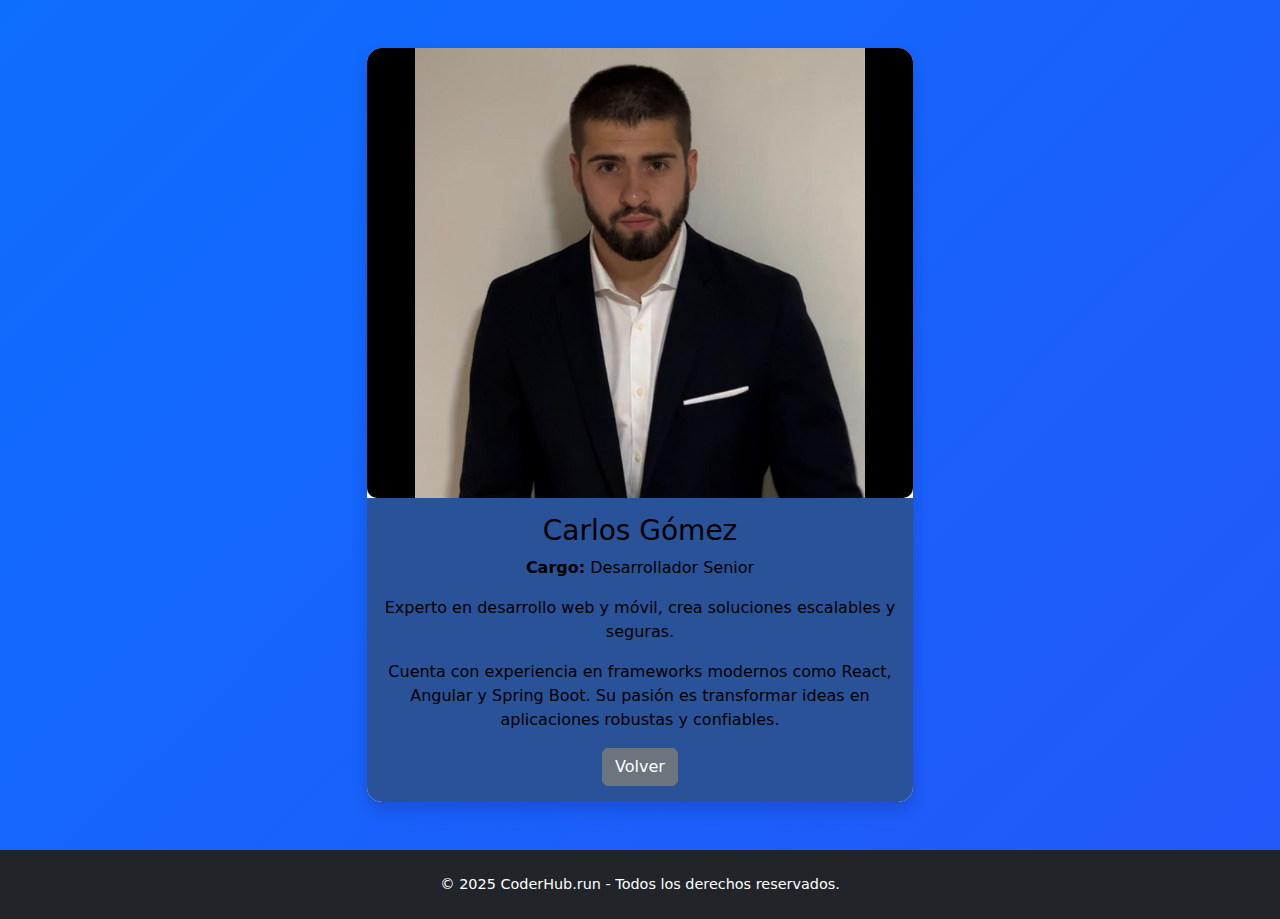
<file: carlos.html>
<!DOCTYPE html>
<html lang="es">
<head>
  <meta charset="UTF-8">
  <meta name="viewport" content="width=device-width, initial-scale=1.0">
  <title>Perfil - Carlos Gómez</title>
  <link rel="stylesheet" href="./CSS/bootstrap.css">
  <link rel="stylesheet" href="./CSS/styles.css">
</head>
<body>
  

  <section class="container py-5">
    <div class="row justify-content-center">
      <div class="col-md-6">
        <div class="card shadow">
         <img src="img/dev.jpg" class="card-img-top perfil-img" alt="Desarrollador">
          <div class="card-body">
            <h3 class="card-title">Carlos Gómez</h3>
            <p><strong>Cargo:</strong> Desarrollador Senior</p>
            <p>Experto en desarrollo web y móvil, crea soluciones escalables y seguras.</p>
            <p>Cuenta con experiencia en frameworks modernos como React, Angular y Spring Boot. Su pasión es transformar ideas en aplicaciones robustas y confiables.</p>
            <a href="about.html#equipo" class="btn btn-secondary">Volver</a>
          </div>
        </div>
      </div>
    </div>
  </section>

  <footer class="bg-dark text-white text-center py-4">
    <p class="mb-0">© 2025 CoderHub.run - Todos los derechos reservados.</p>
  </footer>
</body>
</html>
</file>
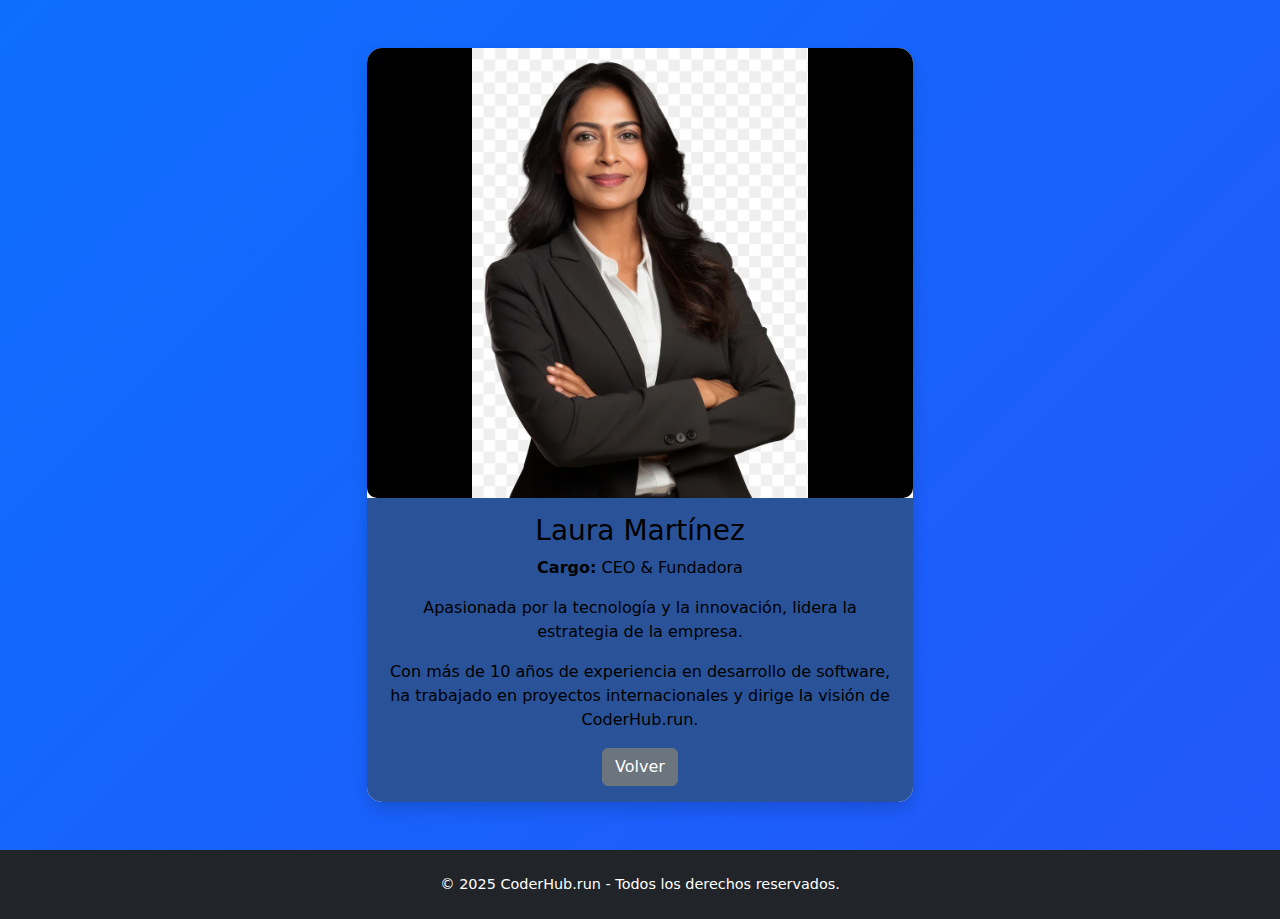
<file: Laura.html>
<!DOCTYPE html>
<html lang="es">
<head>
  <meta charset="UTF-8">
  <meta name="viewport" content="width=device-width, initial-scale=1.0">
  <title>Perfil - Laura Martínez</title>
  <link rel="stylesheet" href="./CSS/bootstrap.css">
  <link rel="stylesheet" href="./CSS/styles.css">
</head>
<body>


  <section class="container py-5">
    <div class="row justify-content-center">
      <div class="col-md-6">
        <div class="card shadow">
         <img src="img/ceo.jpg" class="card-img-top perfil-img" alt="Laura Martínez">
          <div class="card-body">
            <h3 class="card-title">Laura Martínez</h3>
            <p><strong>Cargo:</strong> CEO & Fundadora</p>
            <p>Apasionada por la tecnología y la innovación, lidera la estrategia de la empresa.</p>
            <p>Con más de 10 años de experiencia en desarrollo de software, ha trabajado en proyectos internacionales y dirige la visión de CoderHub.run.</p>
            <a href="about.html#equipo" class="btn btn-secondary">Volver</a>
          </div>
        </div>
      </div>
    </div>
  </section>

  <footer class="bg-dark text-white text-center py-4">
    <p class="mb-0">© 2025 CoderHub.run - Todos los derechos reservados.</p>
  </footer>
</body>
</html>
</file>
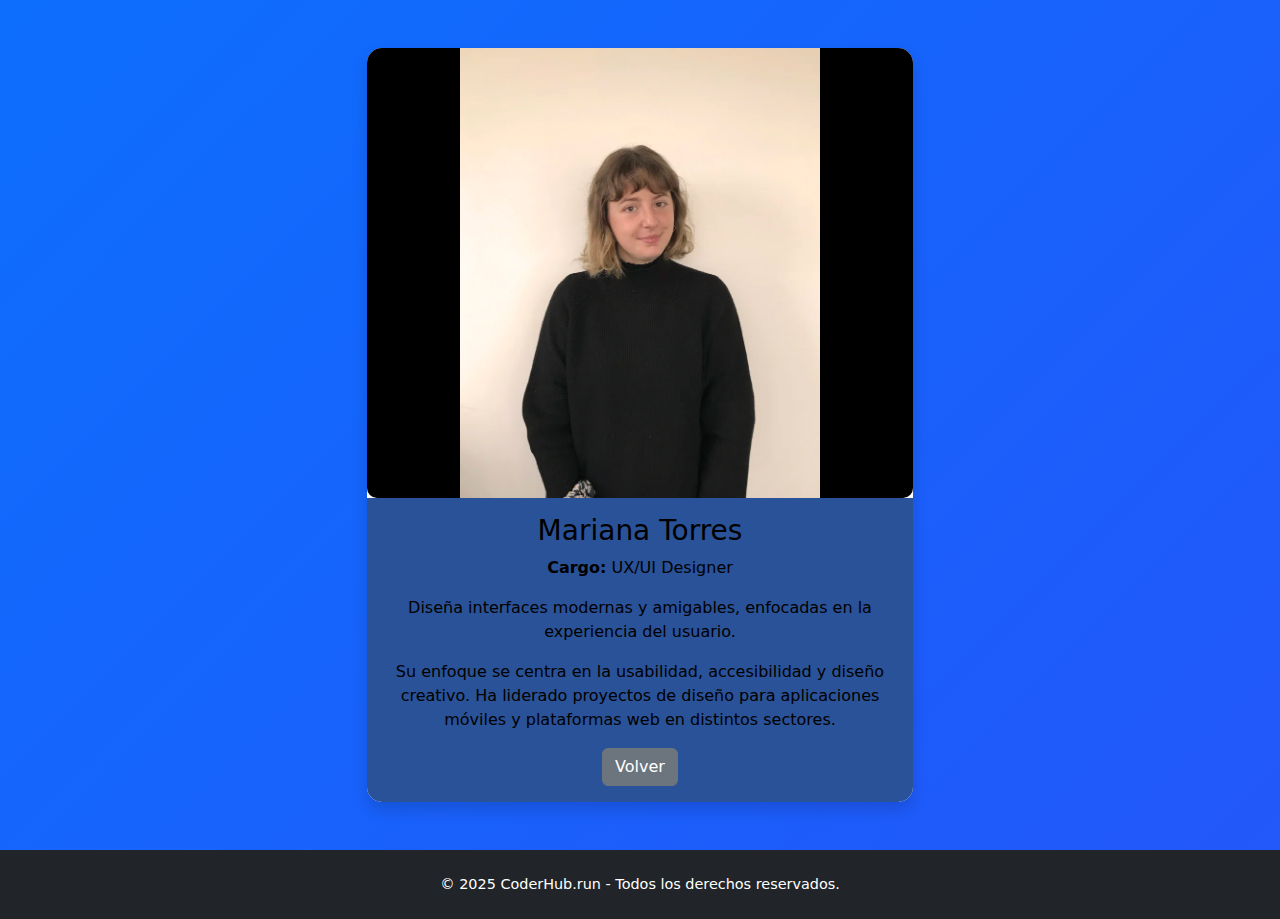
<file: mariana.html>
<!DOCTYPE html>
<html lang="es">
<head>
  <meta charset="UTF-8">
  <meta name="viewport" content="width=device-width, initial-scale=1.0">
  <title>Perfil - Mariana Torres</title>
  <link rel="stylesheet" href="./CSS/bootstrap.css">
  <link rel="stylesheet" href="./CSS/styles.css">
</head>
<body>


  <section class="container py-5">
    <div class="row justify-content-center">
      <div class="col-md-6">
        <div class="card shadow">
         <img src="img/designer.jpg" class="card-img-top perfil-img" alt="Diseñadora">
          <div class="card-body">
            <h3 class="card-title">Mariana Torres</h3>
            <p><strong>Cargo:</strong> UX/UI Designer</p>
            <p>Diseña interfaces modernas y amigables, enfocadas en la experiencia del usuario.</p>
            <p>Su enfoque se centra en la usabilidad, accesibilidad y diseño creativo. Ha liderado proyectos de diseño para aplicaciones móviles y plataformas web en distintos sectores.</p>
            <a href="about.html#equipo" class="btn btn-secondary">Volver </a>
          </div>
        </div>
      </div>
    </div>
  </section>

  <footer class="bg-dark text-white text-center py-4">
    <p class="mb-0">© 2025 CoderHub.run - Todos los derechos reservados.</p>
  </footer>
</body>
</html>
</file>
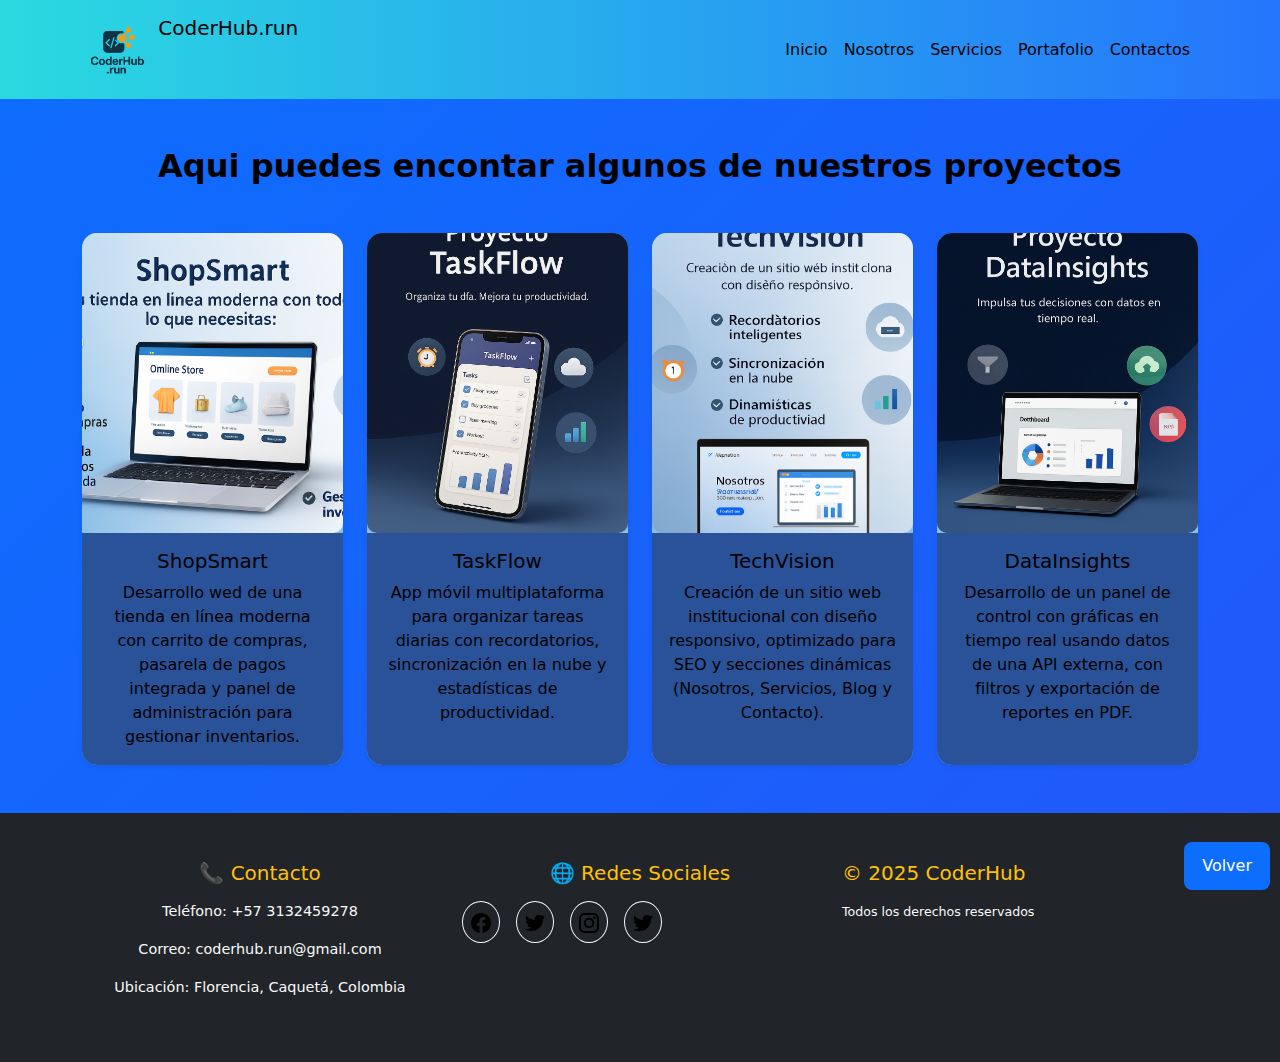
<file: portafoleo.html>
<!DOCTYPE html>
<html lang="es">
<head>
  <meta charset="UTF-8">
  <meta name="viewport" content="width=device-width, initial-scale=1.0">
  <title>Portafolio</title>
 <link rel="stylesheet" href="./CSS/bootstrap.css">
  <link rel="stylesheet" href="./CSS/styles.css">
 
  <link rel="stylesheet" href="https://cdnjs.cloudflare.com/ajax/libs/animate.css/4.1.1/animate.min.css"/>

  
</head>
<body>
     <header>
        <nav class="navbar navbar-expand-lg navbar-dark custom-header">
            <div class="container">
                <a class="navbar-brand" href="index.html">
                    <img src="img/logo.png" alt="CoderHub Logo" width="70" height="70"
                        class="d-inline-block align-text-top">
                    CoderHub.run
                </a>
                <button class="navbar-toggler" type="button" data-bs-toggle="collapse" data-bs-target="#menuNav"
                    title="Abrir menú de navegación" aria-label="Abrir menú de navegación">
                    <span class="navbar-toggler-icon"></span>
                </button>
                <div class="collapse navbar-collapse" id="menuNav">
                    <ul class="navbar-nav ms-auto">
                        <li class="nav-item"><a class="nav-link active" href="index.html">Inicio</a></li>
                        <li class="nav-item"><a class="nav-link" href="about.html">Nosotros</a></li>
                        <li class="nav-item"><a class="nav-link" href="services.html">Servicios</a></li>
                        <li class="nav-item"><a class="nav-link" href="portafoleo.html">Portafolio</a></li>
                        <li class="nav-item"><a class="nav-link" href="#contactos">Contactos</a></li>
                    </ul>
                </div>
            </div>
        </nav>
    </header>

  
  <section id="projects" class="container py-5">
    <h2 class="text-center mb-5 animate__animated animate__fadeInDown"> Aqui puedes encontar algunos de nuestros proyectos</h2>

    <div class="row g-4">
     
      <div class="col-md-6 col-lg-3">
        <div class="card h-100 shadow-sm animate__animated animate__zoomIn">
          <img src="img/ShopSmart.png" class="card-img-top" alt="Proyecto 1">
          <div class="card-body text-center">
            <h5 class="card-title">ShopSmart</h5>
            <p class="card-text"> Desarrollo wed  de una tienda en línea moderna con carrito de compras, pasarela de pagos integrada y panel de administración para gestionar inventarios. </p>
          </div>
        </div>
      </div>

     
      <div class="col-md-6 col-lg-3">
        <div class="card h-100 shadow-sm animate__animated animate__zoomIn animate__delay-1s">
          <img src="img/TaskFlow.png" class="card-img-top" alt="Proyecto 2">
          <div class="card-body text-center">
            <h5 class="card-title">TaskFlow</h5>
            <p class="card-text">App móvil multiplataforma para organizar tareas diarias con recordatorios, sincronización en la nube y estadísticas de productividad.</p>
          </div>
        </div>
      </div>

      
      <div class="col-md-6 col-lg-3">
        <div class="card h-100 shadow-sm animate__animated animate__zoomIn animate__delay-2s">
          <img src="img/TechVision.png" class="card-img-top" alt="Proyecto 3">
          <div class="card-body text-center">
            <h5 class="card-title">TechVision</h5>
            <p class="card-text">Creación de un sitio web institucional con diseño responsivo, optimizado para SEO y secciones dinámicas (Nosotros, Servicios, Blog y Contacto).</p>
          </div>
        </div>
      </div>

      <div class="col-md-6 col-lg-3">
        <div class="card h-100 shadow-sm animate__animated animate__zoomIn animate__delay-3s">
          <img src="img/DataInsights.png" class="card-img-top" alt="Proyecto 4">
          <div class="card-body text-center">
            <h5 class="card-title">DataInsights</h5>
            <p class="card-text">Desarrollo de un panel de control con gráficas en tiempo real usando datos de una API externa, con filtros y exportación de reportes en PDF.</p>
          </div>
        </div>
      </div>
    </div>
  </section>

  <footer id="contactos" class="bg-dark text-light pt-5 pb-4">
  <div class="container">
    <div class="row">
     
      <div class="col-md-4 mb-4 animate__animated animate__fadeInLeft">
        <h5 class="text-warning mb-3">📞 Contacto</h5>
        <p><i class="fas fa-phone-alt"></i> Teléfono: +57 3132459278</p>
        <p><i class="fas fa-envelope"></i> Correo: coderhub.run@gmail.com</p>
        <p><i class="fas fa-map-marker-alt"></i> Ubicación: Florencia, Caquetá, Colombia</p>
      </div>

    
<div class="col-md-4 mb-4 animate__animated animate__fadeInUp">
  <h5 class="text-warning mb-3">🌐 Redes Sociales</h5>
  <div class="d-flex justify-content-center justify-content-md-start gap-3">

    <a href="#" class="btn btn-outline-light rounded-circle p-2">
      <img src="./img/facebook.png" alt="Facebook" width="20" height="20">
    </a>

    <a href="#" class="btn btn-outline-light rounded-circle p-2">
      <img src="./img/twitter.png" alt="Twitter" width="20" height="20">
    </a>

    <a href="#" class="btn btn-outline-light rounded-circle p-2">
      <img src="./img/instagram.png" alt="Instagram" width="20" height="20">
    </a>

    <a href="#" class="btn btn-outline-light rounded-circle p-2">
      <img src="./img/twitter.png" alt="twitter" width="20" height="20">
    </a>

  </div>
</div>


      <div class="col-md-4 mb-4 animate__animated animate__fadeInRight text-center text-md-start">
        <h5 class="text-warning mb-3">© 2025 CoderHub</h5>
        <small>Todos los derechos reservados</small>
      </div>

    </div>
  </div>
</footer>

  <a href="index.html" class="btn btn-primary" id="boton_volver">Volver</a>

  
  <script src="./js/bootstrap.js"></script>
</body>
</html>
</file>
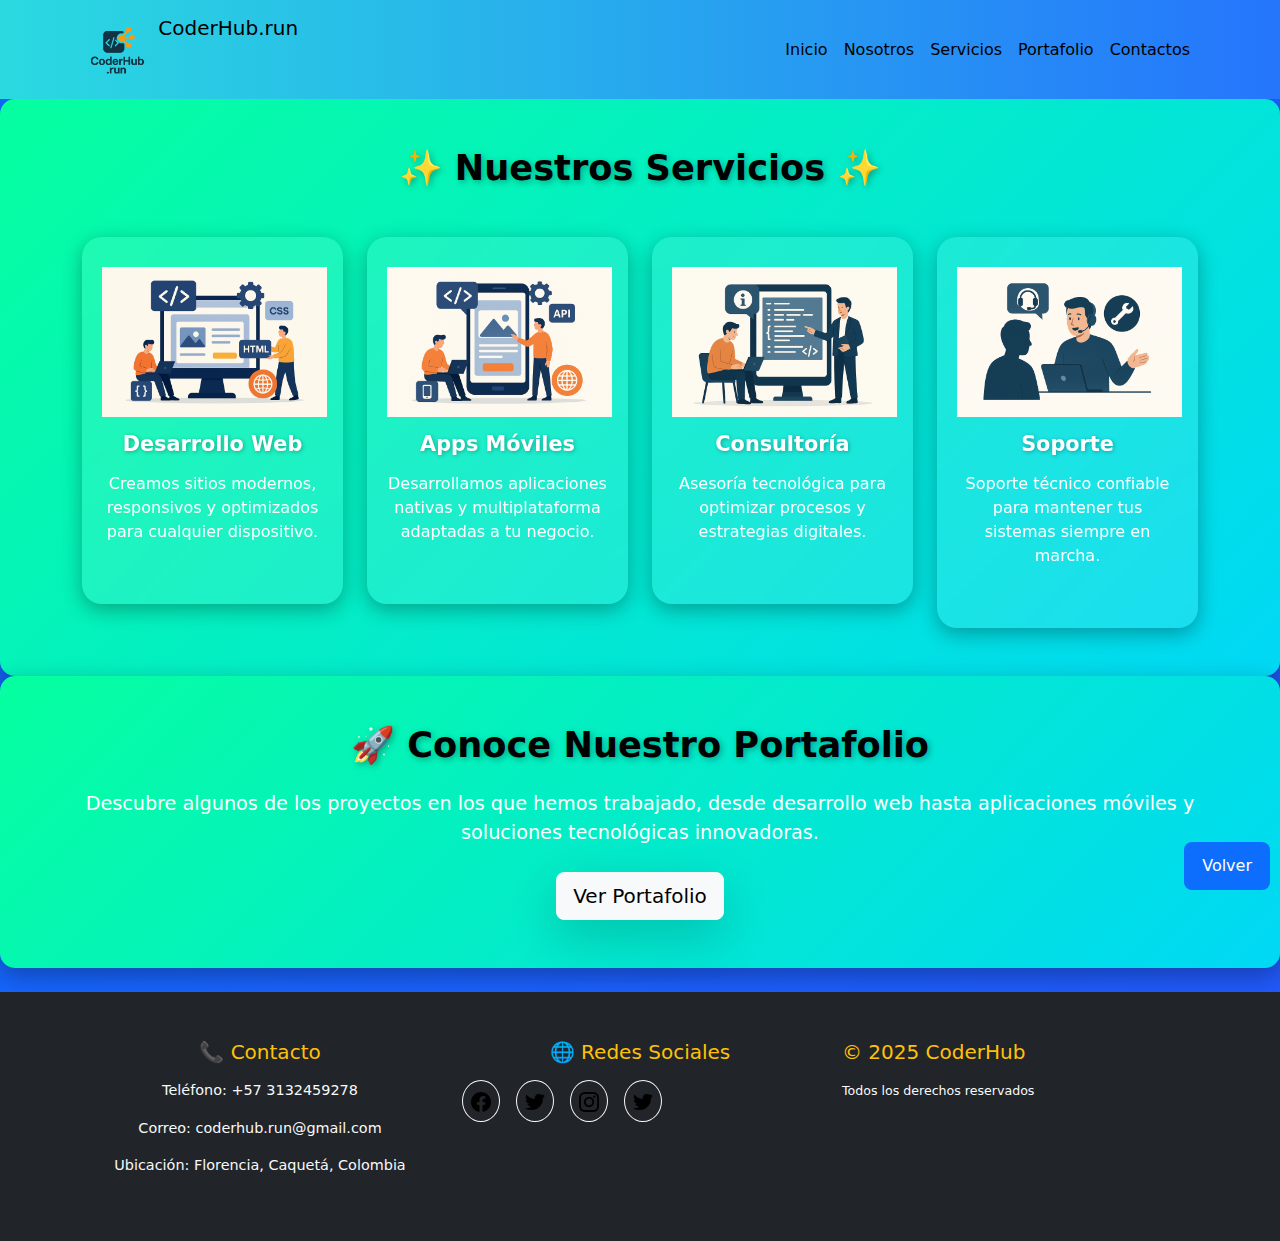
<file: services.html>
<!DOCTYPE html>
<html lang="es">
<head>
  <meta charset="UTF-8">
  <meta name="viewport" content="width=device-width, initial-scale=1.0">
  <title>Servicios - CoderHub.run</title>
  <link rel="stylesheet" href="./CSS/bootstrap.css">
  <link rel="stylesheet" href="./CSS/styles.css">
  <link rel="stylesheet" href="https://cdnjs.cloudflare.com/ajax/libs/animate.css/4.1.1/animate.min.css"/>
</head>
<body>
  
    <header>
        <nav class="navbar navbar-expand-lg navbar-dark custom-header">
            <div class="container">
                <a class="navbar-brand" href="index.html">
                    <img src="img/logo.png" alt="CoderHub Logo" width="70" height="70"
                        class="d-inline-block align-text-top">
                    CoderHub.run
                </a>
                <button class="navbar-toggler" type="button" data-bs-toggle="collapse" data-bs-target="#menuNav"
                    title="Abrir menú de navegación" aria-label="Abrir menú de navegación">
                    <span class="navbar-toggler-icon"></span>
                </button>
                <div class="collapse navbar-collapse" id="menuNav">
                    <ul class="navbar-nav ms-auto">
                        <li class="nav-item"><a class="nav-link active" href="index.html">Inicio</a></li>
                        <li class="nav-item"><a class="nav-link" href="about.html">Nosotros</a></li>
                        <li class="nav-item"><a class="nav-link" href="services.html">Servicios</a></li>
                        <li class="nav-item"><a class="nav-link" href="portafolio.html">Portafolio</a></li>
                         <li class="nav-item"><a class="nav-link" href="#contactos">Contactos</a></li>
                    </ul>
                </div>
            </div>
        </nav>
    </header>

  <section id="services" class="py-5 text-center text-white colorful-cta">
    <div class="container">
      <h2 class="mb-5 animate__animated animate__fadeInDown">✨ Nuestros Servicios ✨</h2>
      <div class="row g-4">

        <div class="col-md-6 col-lg-3">
          <div class="service-card animate__animated animate__fadeInUp">
            <img src="img/web.png" alt="Desarrollo Web">
            <h5>Desarrollo Web</h5>
            <p>Creamos sitios modernos, responsivos y optimizados para cualquier dispositivo.</p>
          </div>
        </div>

     
        <div class="col-md-6 col-lg-3">
          <div class="service-card animate__animated animate__fadeInUp animate__delay-1s">
            <img src="img/app.png" alt="Apps Móviles">
            <h5>Apps Móviles</h5>
            <p>Desarrollamos aplicaciones nativas y multiplataforma adaptadas a tu negocio.</p>
          </div>
        </div>

      
        <div class="col-md-6 col-lg-3">
          <div class="service-card animate__animated animate__fadeInUp animate__delay-2s">
            <img src="img/consultoria.png" alt="Consultoría">
            <h5>Consultoría</h5>
            <p>Asesoría tecnológica para optimizar procesos y estrategias digitales.</p>
          </div>
        </div>

       
        <div class="col-md-6 col-lg-3">
          <div class="service-card animate__animated animate__fadeInUp animate__delay-3s">
            <img src="img/soporte.png" alt="Soporte">
            <h5>Soporte</h5>
            <p>Soporte técnico confiable para mantener tus sistemas siempre en marcha.</p>
          </div>
        </div>

      </div>
    </div>
  </section>


  <section id="cta-portafolio" class="py-5 text-center text-white colorful-cta">
    <div class="container">
      <h2 class="mb-4 animate__animated animate__fadeInDown">🚀 Conoce Nuestro Portafolio</h2>
      <p class="lead mb-4 animate__animated animate__fadeInUp">
        Descubre algunos de los proyectos en los que hemos trabajado, desde
        desarrollo web hasta aplicaciones móviles y soluciones tecnológicas innovadoras.
      </p>
      <a href="portafolio.html" 
         class="btn btn-light btn-lg shadow-lg animate__animated animate__pulse animate__infinite">
        Ver Portafolio
      </a>
    </div>
  </section>
  
  <div class="text-center my-4">
    <a href="index.html#nosotros" class="btn btn-primary" id="boton_volver">Volver</a>
  </div>

 <footer id="contactos" class="bg-dark text-light pt-5 pb-4">
  <div class="container">
    <div class="row">
     
      <div class="col-md-4 mb-4 animate__animated animate__fadeInLeft">
        <h5 class="text-warning mb-3">📞 Contacto</h5>
        <p><i class="fas fa-phone-alt"></i> Teléfono: +57 3132459278</p>
        <p><i class="fas fa-envelope"></i> Correo: coderhub.run@gmail.com</p>
        <p><i class="fas fa-map-marker-alt"></i> Ubicación: Florencia, Caquetá, Colombia</p>
      </div>

    
<div class="col-md-4 mb-4 animate__animated animate__fadeInUp">
  <h5 class="text-warning mb-3">🌐 Redes Sociales</h5>
  <div class="d-flex justify-content-center justify-content-md-start gap-3">

    <a href="#" class="btn btn-outline-light rounded-circle p-2">
      <img src="./img/facebook.png" alt="Facebook" width="20" height="20">
    </a>

    <a href="#" class="btn btn-outline-light rounded-circle p-2">
      <img src="./img/twitter.png" alt="Twitter" width="20" height="20">
    </a>

    <a href="#" class="btn btn-outline-light rounded-circle p-2">
      <img src="./img/instagram.png" alt="Instagram" width="20" height="20">
    </a>

    <a href="#" class="btn btn-outline-light rounded-circle p-2">
      <img src="./img/twitter.png" alt="twitter" width="20" height="20">
    </a>

  </div>
</div>


      <div class="col-md-4 mb-4 animate__animated animate__fadeInRight text-center text-md-start">
        <h5 class="text-warning mb-3">© 2025 CoderHub</h5>
        <small>Todos los derechos reservados</small>
      </div>

    </div>
  </div>
</footer>

  <script src="./js/bootstrap.js"></script>
</body>
</html>
</file>
<file: CSS/styles.css>
body {
  background: linear-gradient(135deg, #0d6efd, #6610f2);
      background-size: 400% 400%;
      animation: gradientBG 12s ease infinite;
      color: white;
}
.container {
 
  margin: 0 auto;
  text-align: center;
  

}
.custom-header {
  background: linear-gradient(90deg, #2adae0, #2575fc);
  color: #fafafa;
}

.logo {
  font-size: 5;
  font-weight: bold;

}
h1 {
  color: #000000;

}
 @keyframes pulseLogo {
      0%, 100% { transform: scale(1.3); }
      50% { transform: scale(1.1); }
    }
    .navbar .nav-link {
  color: #000000 !important;   /* color de los enlaces */
}

.navbar .navbar-brand {
  color: #000000 !important;   /* color del "CoderHub.run" */
}

    /* HERO */
/* Hero */
    .hero {
      min-height: 90vh;
      display: flex;
      flex-direction: column;
      justify-content: center;
      align-items: center;
      text-align: center;
    }
    .hero img {
      width: 220px;
      height: 220px;
      margin-bottom: 20px;
      animation: pulseLogo 3s infinite;
    }
.hero h1 {
  font-size: 2.5rem;
  font-weight: bold;
}
.hero p {
  font-size: 1.2rem;
  margin-top: 10px;
}
  .bounce-arrow {
      font-size: 5rem;
      animation: bounce s infinite;
    }

    footer {
      background: rgba(0, 0, 0, 0.85);
      color: #ffffff;
    }
    
.colorful-cta {
    background: linear-gradient(135deg, #06ff9f, #00d8f5, #019c28, #4caf50, #2196f3, #9c27b0);
    background-size: 500% 500%;
    animation: gradientShift 12s ease infinite;
    border-radius: 15px;
    padding: 60px 30px;
    color: #fff;
    box-shadow: 0 8px 25px rgba(0,0,0,0.3);
  }

    @keyframes gradientShift {
        0% { background-position: 0% 50%; }
        50% { background-position: 100% 50%; }
        100% { background-position: 0% 50%; }
    }

  .colorful-cta h2 {
    font-size: 2.2rem;
    font-weight: 700;
    text-shadow: 2px 2px 6px rgba(0,0,0,0.3);
  }

  .colorful-cta p {
    font-size: 1.2rem;
    margin-bottom: 30px;
    font-weight: 400;
  }

  .cta-btn {
    background: #fff;
    color: #333;
    font-weight: bold;
    padding: 14px 30px;
    border-radius: 50px;
    transition: all 0.3s ease-in-out;
    box-shadow: 0 4px 15px rgba(0,0,0,0.2);
  }

  .cta-btn:hover {
     transform: translateY(-8px);
    background: #ffb007;
    color: #fff;
    transform: scale(1.05);
    box-shadow: 0 6px 20px rgba(0,0,0,0.4);
  }
/* FEATURES (cards) */
.feature-card {
background: linear-gradient(135deg, #006eff, #ffffff);
  background-size: 400% 400%;
animation: gradientShift 12s ease infinite;
  border-radius: 112px;
  padding: 20px;
  box-shadow: 0 6px 18px rgba(196, 4, 4, 0.08);
  transition: transform 0.3s ease;
}

.feature-card:hover {
  transform: translateY(-8px);
}
.feature-card h3 {
  font-size: 1.4rem;
  margin-bottom: 10px;
}
.feature-card p {
  font-size: 0.95rem;
  color: #000000;
}

/* FOOTER */
footer {
  background: #212529;
  color: #f8f9fa;
  font-size: 0.9rem;
}
/* Fondo dinámico igual al de Nosotros/Servicios del index */


/* Tarjetas de servicios */
.service-card {
  background: rgba(255,255,255,0.1);
  -webkit-backdrop-filter: blur(8px);
  backdrop-filter: blur(8px);
  padding: 30px 20px;
  border-radius: 20px;
  box-shadow: 0 6px 20px rgba(0,0,0,0.3);
  transition: transform 0.3s ease, box-shadow 0.3s ease;
}

.service-card img {
  
  height: 150px;
  margin-bottom: 15px;
  object-fit: contain;
}

.service-card h5 {
  font-size: 1.3rem;
  margin-bottom: 15px;
  font-weight: 700;
  text-shadow: 1px 1px 4px rgba(0,0,0,0.3);
}

.service-card p {
  font-size: 1rem;
  font-weight: 400;
}

/* Hover efecto atractivo */
.service-card:hover {
  transform: translateY(-10px) scale(5);
  box-shadow: 0 12px 30px rgba(158, 0, 0, 0.5);
}

  form {
  /* Centrar el formulario en la página */
  margin: 0 auto;
  width: 400px;
  /* Esquema del formulario */
  padding: 1em;
  border: 1px solid #ccc;
  border-radius: 1em;
}

ul {
  list-style: none;
  padding: 0;
  margin: 0;
}

form li + li {
  margin-top: 1em;
}

label {
  /* Tamaño y alineación uniforme */
  display: inline-block;
  width: 90px;
  text-align: right;
}

input,
textarea {
  /* Para asegurarse de que todos los campos de texto tienen la misma configuración de letra
     Por defecto, las áreas de texto tienen un tipo de letra monoespaciada */
  font: 1em sans-serif;

  /* Tamaño uniforme del campo de texto */
  width: 300px;
  box-sizing: border-box;

  /* Hacer coincidir los bordes del campo del formulario */
  border: 1px solid #999;
}

input:focus,
textarea:focus {
  /* Destacado adicional para elementos que tienen el cursor */
  border-color: #000;
}

textarea {
  /* Alinear los campos de texto multilínea con sus etiquetas */
  vertical-align: top;

  /* Proporcionar espacio para escribir texto */
  height: 5em;
}

.button {
  /* Alinear los botones con los campos de texto */
  padding-left: 90px; /* mismo tamaño que los elementos de la etiqueta */
}

button {
  /* Este margen adicional representa aproximadamente el mismo espacio que el espacio
     entre las etiquetas y sus campos de texto */
  margin-left: 0.5em;
}
.contact-bg {
  background: linear-gradient(135deg,#0d6efd, #6610f2); /* degradado azul elegante */
  color: #fff;
}

.contact-panel {
  background: linear-gradient(135deg, #6f1a7c, #e1f5fe); /* degradado suave */
  border-radius: 15px;
  padding: 30px;
  box-shadow: 0 8px 25px rgba(0, 0, 0, 0.2);
}
.contact-panel h2 {
  color: #333;
  font-weight: bold;
  margin-bottom: 20px;
}
.contact-panel label {
  font-weight: bold;
  color: #444;
}
.contact-panel input,
.contact-panel textarea {
  border-radius: 10px;
  border: 1px solid #ccc;
  padding: 10px;
  width: 100%;
  margin-bottom: 15px;
  transition: border 0.3s ease-in-out;
}
.contact-panel input:focus,
.contact-panel textarea:focus {
  border: 1px solid #673ab7; /* resalta al escribir */
  outline: none;
}
.contact-panel button {
  background: #6401f8;
  color: #fff;
  font-weight: bold;
  padding: 12px 25px;
  border-radius: 30px;
  border: none;
  transition: all 0.3s ease-in-out;
}
.contact-panel button:hover {
  background: #512da8;
  transform: scale(1.05);
}
#boton_volver {
  position: fixed;
  bottom: 10px;
  right: 10px;
  background: #0d6efd;
  color: white;
  border: none;
  padding: 12px 18px;
  border-radius: 8px;
  cursor: pointer;
  z-index: 1000;
}

    h2 {
      font-weight: bold;
        color: #000000;
    }
    .card {
      border-radius: 15px;
      overflow: hidden;
      transition: transform 0.3s ease;
    }
    .card:hover {
      transform: translateY(-10px);
    }

/* Colores personalizados para cada carta */
#projects .card:nth-child(1) {
  background: #88bfe6; /* azul claro */
}

.footer {
  background: #1e2a38; /* Azul oscuro */
}

.footer a.btn {
  transition: transform 0.3s, box-shadow 0.3s;
}

.footer a.btn:hover {
  transform: scale(1.2);
  box-shadow: 0 0 10px #ffcc00;
}

.card-img-top {
  height: 300px;       /* Todas las imágenes tendrán la misma altura */
  width: 100%;         /* Ocupan todo el ancho del contenedor */
  object-fit: cover;   /* Ajusta la imagen sin deformarla */
  border-radius: 10px; /* Opcional: bordes redondeados para mejor estilo */
}

    /* Tarjetas del equipo en contraste */
    .card {
      border: none;
      border-radius: 15px;
      overflow: hidden;
    }

    .card-body {
      background: #2a5298;
      color: #000000;
    }
    .perfil-img {
  object-fit: contain;   /* Muestra la imagen completa */
  width: 100%;           /* Ocupa el ancho de la card */
  height: auto;          /* Ajusta la altura automáticamente */
  max-height: 450px;     /* Opcional: limita la altura */
  background: #000;      /* Relleno negro si sobra espacio */
}
</file>
